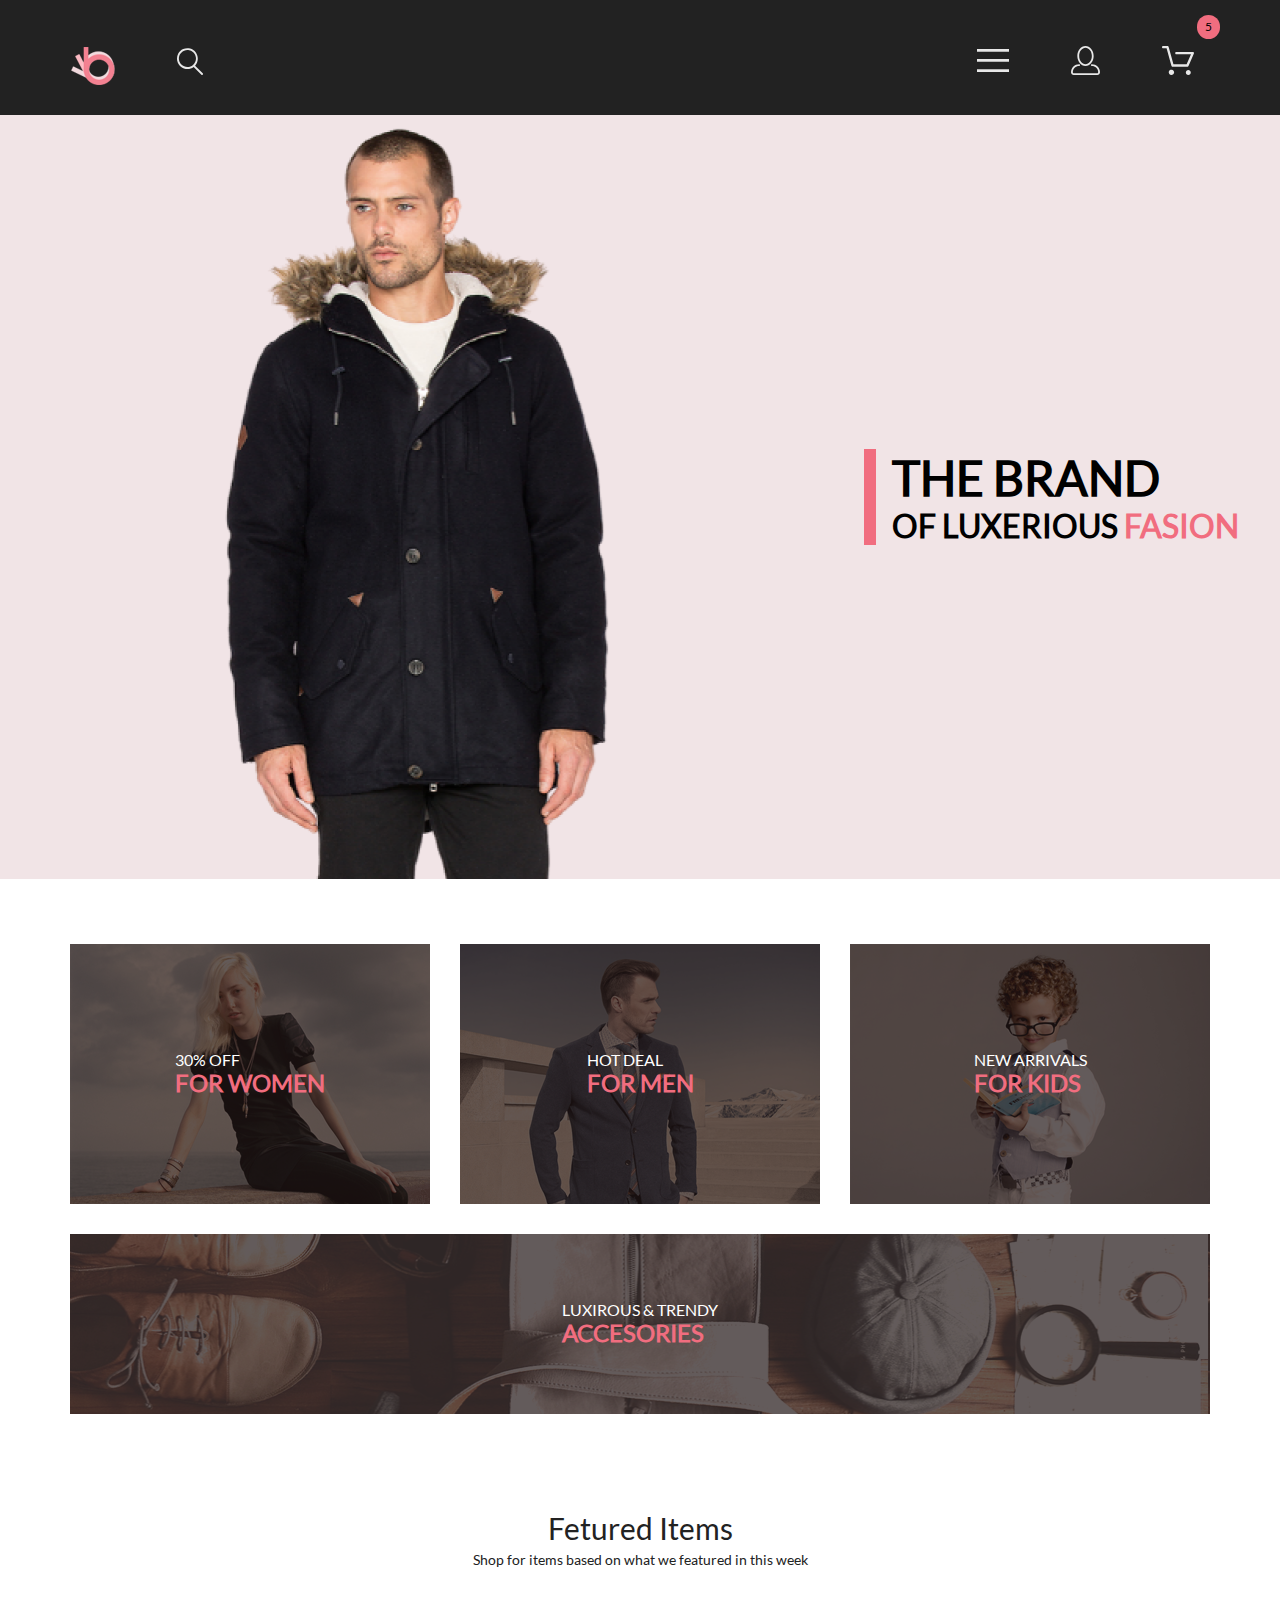
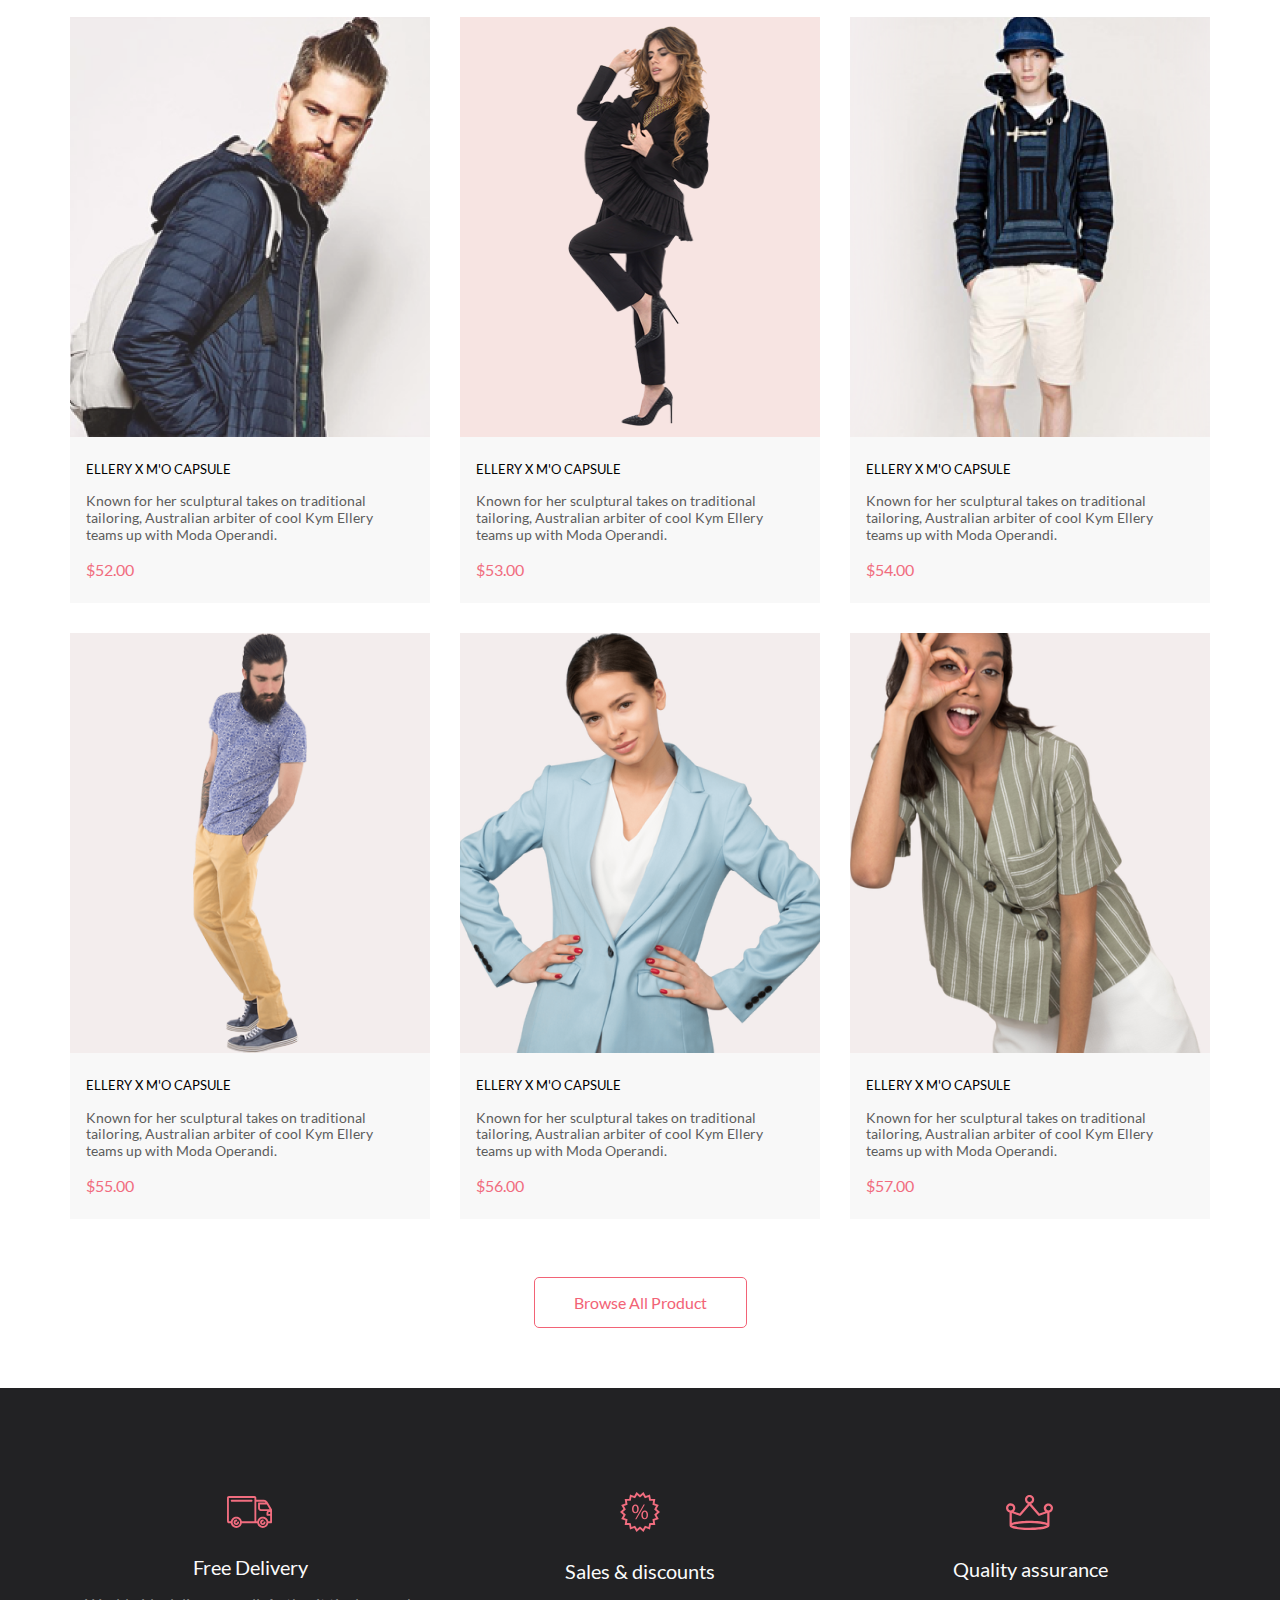
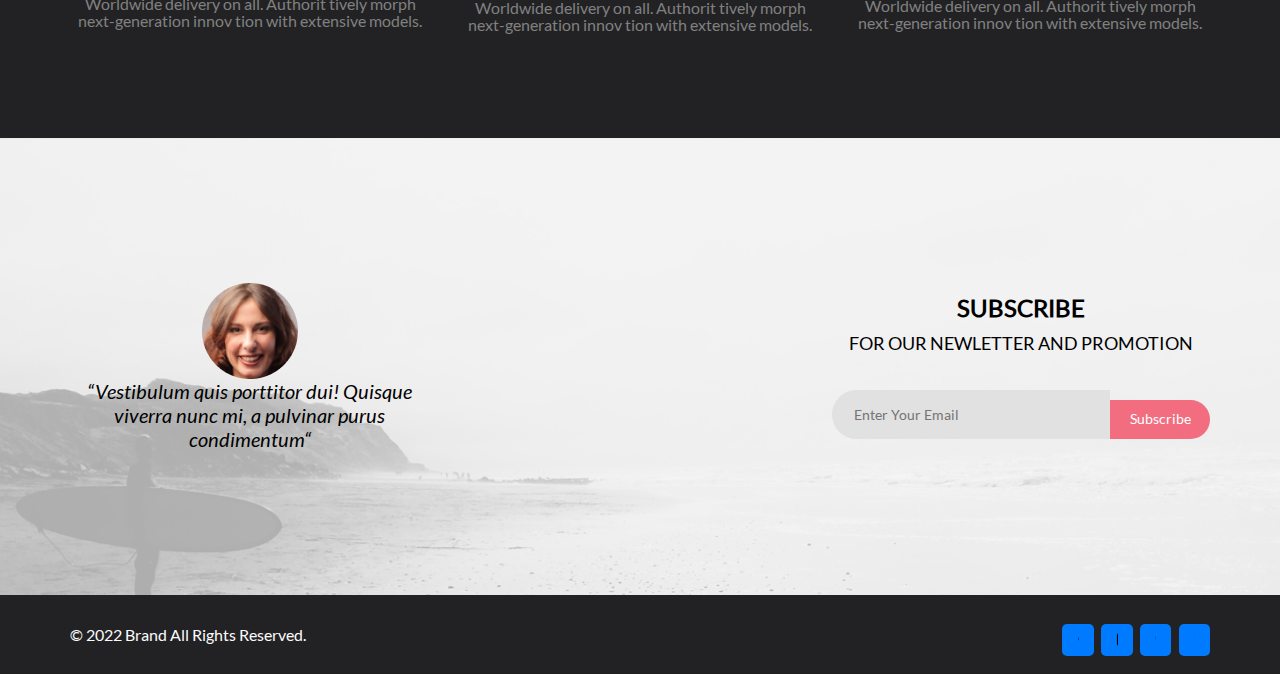
<file: Les11HW/index.html>
<!DOCTYPE html>
<html lang="en">
	<head>
		<meta charset="UTF-8" />
		<meta name="viewport" content="width=device-width, initial-scale=1.0" />
		<link rel="stylesheet" href="./style.css" />
		<title>HomeWork 10</title>
	</head>
	<body class="max">
		<h2 style="display: none">HomeWork10</h2>
		<header class="head">
			<section class="header_content container">
				<h2 style="display: none">Header Content section</h2>
				<div class="header_content_left">
					<a href="#"><img src="./img/Home.png" alt="" /></a>
					<button class="btn_left"><img src="./img/btn_scr.svg" alt="" /></button>
				</div>
				<div class="header_content_right">
					<button class="btn_right"><img src="./img/btn_menu.svg" alt="" /></button>
					<button class="btn_right hideCard"><img src="./img/btn_men.svg" alt="" /></button>
					<button class="btn_right hideCard"><img src="./img/bth_basket.svg" alt="" /></button>
					<div class="round_num"><span>5</span></div>
				</div>
			</section>
		</header>
		<main class="main">
			<section class="main_section">
				<div class="main_content_left hideCard"></div>
				<div class="main_content_right">
					<h1>THE BRAND</h1>
					<h2>OF LUXERIOUS <span class="color_text">FASION</span></h2>
				</div>
				<div class="menu-active hidden">
					<div class="menu-active__all">
						<h4 class="menu-heading">MENU</h4>
						<div class="menu-man">
							<h5 class="menu-text">Man</h5>
							<ul class="menu-list">
								<li><a href="#">Accessories</a></li>
								<li><a href="#">Bags</a></li>
								<li><a href="#">Denim</a></li>
								<li><a href="#">T-Shirts</a></li>
							</ul>
						</div>
						<div class="menu-woman">
							<h5 class="menu-text">Woman</h5>
							<ul class="menu-list">
								<li><a href="#">Accessories</a></li>
								<li><a href="#">Jacket & Coats</a></li>
								<li><a href="#">Polos</a></li>
								<li><a href="#">T-Shirts</a></li>
								<li><a href="#">Shirts</a></li>
							</ul>
						</div>
						<div class="menu-kids">
							<h5 class="menu-text">Kids</h5>
							<ul class="menu-list">
								<li><a href="#">Accessories</a></li>
								<li><a href="#">Jacket & Coats</a></li>
								<li><a href="#">Polos</a></li>
								<li><a href="#">T-Shirts</a></li>
								<li><a href="#">Shirts</a></li>
								<li><a href="#">Bags</a></li>
							</ul>
						</div>
					</div>
				</div>
			</section>
			<section class="category_tab">
				<div class="tab_values container">
					<div class="card">
						<div class="background_img_1">
							<div class="shadow">
								<div>
									<h1>30% OFF</h1>
									<h2>FOR WOMEN</h2>
								</div>
							</div>
						</div>
					</div>
					<div class="card">
						<div class="background_img_2">
							<div class="shadow">
								<div>
									<h1>HOT DEAL</h1>
									<h2>FOR MEN</h2>
								</div>
							</div>
						</div>
					</div>
					<div class="card">
						<div class="background_img_3">
							<div class="shadow">
								<div>
									<h1>NEW ARRIVALS</h1>
									<h2>FOR KIDS</h2>
								</div>
							</div>
						</div>
					</div>
					<div class="card big_card">
						<div class="background_img_4">
							<div class="shadow">
								<div>
									<h1>LUXIROUS &amp;&nbsp;TRENDY</h1>
									<h2>ACCESORIES</h2>
								</div>
							</div>
						</div>
					</div>
				</div>
			</section>
			<section class="fetured">
				<div class="fetured_tab container">
					<h1>Fetured Items</h1>
					<h2>Shop for items based on what we featured in this week</h2>
					<div class="fetured_tab_content">
						<!-- <div class="fetured_card">
							<div class="fetured_card1_img select_card">
								<div class="fetured_card_select">
									<button class="fetured_card_select_button">
										<img src="./img/bth_basket.svg" alt="" />Add to Cart
									</button>
								</div>
							</div>
							<h1>ELLERY X M'O CAPSULE</h1>
							<p>
								Known for her sculptural takes on traditional tailoring, Australian arbiter of cool Kym Ellery teams up
								with Moda Operandi.
							</p>
							<h2>$52.00</h2>
						</div>
						<div class="fetured_card">
							<div class="fetured_card2_img select_card">
								<div class="fetured_card_select">
									<button class="fetured_card_select_button">
										<img src="./img/bth_basket.svg" alt="" />Add to Cart
									</button>
								</div>
							</div>
							<h1>ELLERY X M'O CAPSULE</h1>
							<p>
								Known for her sculptural takes on traditional tailoring, Australian arbiter of cool Kym Ellery teams up
								with Moda Operandi.
							</p>
							<h2>$52.00</h2>
						</div>
						<div class="fetured_card">
							<div class="fetured_card3_img select_card">
								<div class="fetured_card_select">
									<button class="fetured_card_select_button">
										<img src="./img/bth_basket.svg" alt="" />Add to Cart
									</button>
								</div>
							</div>
							<h1>ELLERY X M'O CAPSULE</h1>
							<p>
								Known for her sculptural takes on traditional tailoring, Australian arbiter of cool Kym Ellery teams up
								with Moda Operandi.
							</p>
							<h2>$52.00</h2>
						</div>
						<div class="fetured_card">
							<div class="fetured_card4_img select_card">
								<div class="fetured_card_select">
									<button class="fetured_card_select_button">
										<img src="./img/bth_basket.svg" alt="" />Add to Cart
									</button>
								</div>
							</div>
							<h1>ELLERY X M'O CAPSULE</h1>
							<p>
								Known for her sculptural takes on traditional tailoring, Australian arbiter of cool Kym Ellery teams up
								with Moda Operandi.
							</p>
							<h2>$52.00</h2>
						</div>
						<div class="fetured_card">
							<div class="fetured_card5_img select_card">
								<div class="fetured_card_select">
									<button class="fetured_card_select_button">
										<img src="./img/bth_basket.svg" alt="" />Add to Cart
									</button>
								</div>
							</div>
							<h1>ELLERY X M'O CAPSULE</h1>
							<p>
								Known for her sculptural takes on traditional tailoring, Australian arbiter of cool Kym Ellery teams up
								with Moda Operandi.
							</p>
							<h2>$52.00</h2>
						</div>
						<div class="fetured_card">
							<div class="fetured_card6_img select_card">
								<div class="fetured_card_select">
									<button class="fetured_card_select_button">
										<img src="./img/bth_basket.svg" alt="" />Add to Cart
									</button>
								</div>
							</div>
							<h1>ELLERY X M'O CAPSULE</h1>
							<p>
								Known for her sculptural takes on traditional tailoring, Australian arbiter of cool Kym Ellery teams up
								with Moda Operandi.
							</p>
							<h2>$52.00</h2>
						</div> -->
					</div>
					<button class="fetured_tab_content_btn_all">Browse All Product</button>
				</div>
			</section>
			<section class="black_section">
				<div class="black_section_content container">
					<div class="black_section_content__card">
						<img src="./img/black_ico_1.svg" alt="" />
						<h1>Free Delivery</h1>
						<p>Worldwide delivery on all. Authorit tively morph next-generation innov tion with extensive models.</p>
					</div>
					<div class="black_section_content__card">
						<img src="./img/black_ico_2.svg" alt="" />
						<h1>Sales &amp;&nbsp;discounts</h1>
						<p>Worldwide delivery on all. Authorit tively morph next-generation innov tion with extensive models.</p>
					</div>
					<div class="black_section_content__card">
						<img src="./img/black_ico_3.svg" alt="" />
						<h1>Quality assurance</h1>
						<p>Worldwide delivery on all. Authorit tively morph next-generation innov tion with extensive models.</p>
					</div>
				</div>
			</section>
			<section class="subscribe_section">
				<div class="subscribe_section_shadow">
					<div class="subscribe_section_content container">
						<div class="subscribe_section_content__left">
							<div class="subscribe_section_content__left_photo">
								<div class="subscribe_section_content__left_photo_border"></div>
							</div>
							<p>“Vestibulum quis porttitor dui! Quisque viverra nunc mi, a pulvinar purus condimentum“</p>
						</div>
						<div class="subscribe_section_content_right">
							<h1>SUBSCRIBE</h1>
							<h2>FOR OUR NEWLETTER AND PROMOTION</h2>
							<form class="subscribe_section_content_right_email_form">
								<input type="email" placeholder="Enter Your Email" />
								<button>Subscribe</button>
							</form>
						</div>
					</div>
				</div>
			</section>
		</main>
		<footer class="footer_bg">
			<div class="footer_content container">
				<div class="footer_content__left">
					<p>© 2022 Brand All Rights Reserved.</p>
				</div>
				<div class="footer_content__right">
					<button class="footer_content__right_fb">
						<svg width="11" height="16" xmlns="http://www.w3.org/2000/svg">
							<path
								d="m9.088 8.28.419-2.664H6.89V3.887c0-.729.366-1.439 1.538-1.439h1.19V.18S8.537 0 7.505 0C5.35 0 3.942 1.276 3.942 3.586v2.03H1.547V8.28h2.395v6.44H6.89V8.28h2.198Z"
							/>
						</svg>
					</button>
					<button class="footer_content__right_inst">
						<svg width="16" height="17" xmlns="http://www.w3.org/2000/svg">
							<g clip-path="url(#a)">
								<path
									d="M8.137 4.682a3.812 3.812 0 0 0-3.821 3.815 3.812 3.812 0 0 0 3.82 3.815 3.812 3.812 0 0 0 3.822-3.815 3.812 3.812 0 0 0-3.821-3.815Zm0 6.295a2.487 2.487 0 0 1-2.485-2.48 2.485 2.485 0 0 1 4.97 0 2.487 2.487 0 0 1-2.485 2.48Zm4.869-6.451c0 .494-.4.89-.892.89a.89.89 0 1 1 .891-.89Zm2.53.903c-.056-1.192-.329-2.248-1.204-3.118-.87-.87-1.928-1.142-3.122-1.202-1.23-.07-4.919-.07-6.15 0-1.19.056-2.248.329-3.122 1.199-.875.87-1.144 1.925-1.204 3.117-.07 1.229-.07 4.911 0 6.14.056 1.192.329 2.248 1.204 3.117.874.87 1.929 1.143 3.123 1.202 1.23.07 4.918.07 6.149 0 1.194-.056 2.251-.328 3.122-1.202.872-.87 1.145-1.925 1.204-3.117.07-1.229.07-4.908 0-6.136Zm-1.59 7.454a2.513 2.513 0 0 1-1.416 1.414c-.981.389-3.31.3-4.393.3-1.084 0-3.416.085-4.393-.3a2.513 2.513 0 0 1-1.417-1.414c-.39-.98-.3-3.304-.3-4.386 0-1.083-.086-3.41.3-4.386.26-.651.761-1.153 1.417-1.415.98-.388 3.309-.299 4.393-.299 1.084 0 3.415-.086 4.393.3.652.258 1.154.76 1.417 1.414.389.979.3 3.303.3 4.386 0 1.082.089 3.41-.3 4.386Z"
								/>
							</g>
							<defs>
								<clipPath id="a"><path fill="#fff" transform="translate(.684)" d="M0 0h14.899v17H0z" /></clipPath>
							</defs>
						</svg>
					</button>
					<button class="footer_content__right_pin">
						<svg width="13" height="16" xmlns="http://www.w3.org/2000/svg">
							<g clip-path="url(#a)">
								<path
									d="M6.74.203C3.556.203.408 2.341.408 5.8c0 2.2 1.23 3.45 1.974 3.45.308 0 .484-.863.484-1.106 0-.29-.735-.91-.735-2.119 0-2.513 1.9-4.294 4.358-4.294 2.114 0 3.678 1.21 3.678 3.431 0 1.66-.661 4.772-2.803 4.772-.773 0-1.434-.562-1.434-1.368 0-1.182.82-2.325.82-3.544 0-2.069-2.915-1.694-2.915.806 0 .525.065 1.106.298 1.584-.428 1.857-1.304 4.622-1.304 6.535 0 .59.084 1.172.14 1.762.105.12.053.107.214.047 1.564-2.156 1.509-2.578 2.216-5.4.382.732 1.37 1.125 2.151 1.125 3.297 0 4.777-3.234 4.777-6.15 0-3.103-2.663-5.128-5.587-5.128Z"
								/>
							</g>
							<defs>
								<clipPath id="a"><path fill="#fff" transform="translate(.408)" d="M0 0h11.919v16H0z" /></clipPath>
							</defs>
						</svg>
					</button>
					<button class="footer_content__right_twit">
						<svg width="17" height="16" xmlns="http://www.w3.org/2000/svg">
							<g clip-path="url(#a)">
								<path
									d="M14.418 4.741c.01.142.01.284.01.426 0 4.335-3.277 9.33-9.267 9.33a9.16 9.16 0 0 1-5.002-1.472c.262.03.515.04.787.04a6.495 6.495 0 0 0 4.044-1.4A3.266 3.266 0 0 1 1.944 9.39c.202.03.404.05.615.05.293 0 .585-.04.857-.111A3.274 3.274 0 0 1 .805 6.112V6.07c.433.244.937.396 1.472.416a3.283 3.283 0 0 1-1.452-2.73c0-.61.161-1.168.444-1.656a9.238 9.238 0 0 0 6.715 3.432 3.727 3.727 0 0 1-.08-.751c0-1.807 1.452-3.28 3.257-3.28a3.24 3.24 0 0 1 2.38 1.036 6.386 6.386 0 0 0 2.067-.792 3.266 3.266 0 0 1-1.432 1.807 6.494 6.494 0 0 0 1.876-.507 7.029 7.029 0 0 1-1.634 1.695Z"
								/>
							</g>
							<defs>
								<clipPath id="a"><path fill="#fff" transform="translate(.16)" d="M0 0h15.892v16H0z" /></clipPath>
							</defs>
						</svg>
					</button>
				</div>
			</div>
		</footer>
		<script src="./menu.js"></script>
		<script src="./featuredItems.js"></script>
		<script src="./script.js"></script>
	</body>
</html>
</file>
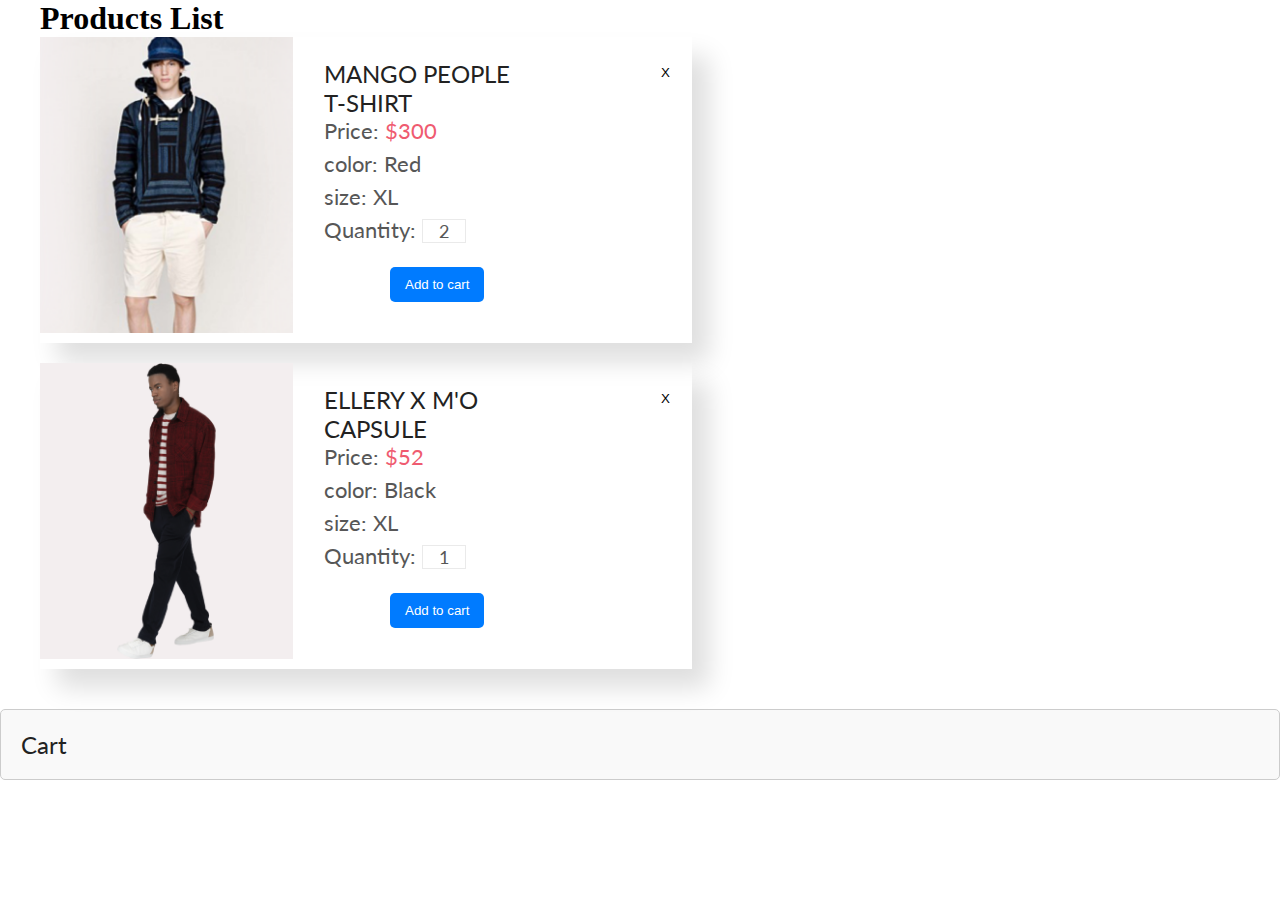
<file: Les13HW/index.html>
<!DOCTYPE html>
<html lang="en">
	<head>
		<meta charset="UTF-8" />
		<meta name="viewport" content="width=device-width, initial-scale=1.0" />
		<title>HW 13</title>
		<link rel="preconnect" href="https://fonts.googleapis.com" />
		<link rel="preconnect" href="https://fonts.gstatic.com" crossorigin />
		<link
			href="https://fonts.googleapis.com/css2?family=Lato:ital,wght@0,100;0,300;0,400;0,700;0,900;1,100;1,300;1,400;1,700;1,900&display=swap"
			rel="stylesheet"
		/>
		<link rel="stylesheet" href="./style.css" />
	</head>
	<body>
		<div class="wrapper">
			<h1>Products List</h1>
			<ul class="cards" id="product-list">
			</ul>

		</div>
		<div class="cart">
			<h2>Cart</h2>
			<ul id="cart-list">
				<!-- Сюда будут добавляться товары из корзины -->
			</ul>
		</div>
		<script src="data.js"></script>
		<script src="./script.js"></script>
	</body>
</html>
</file>
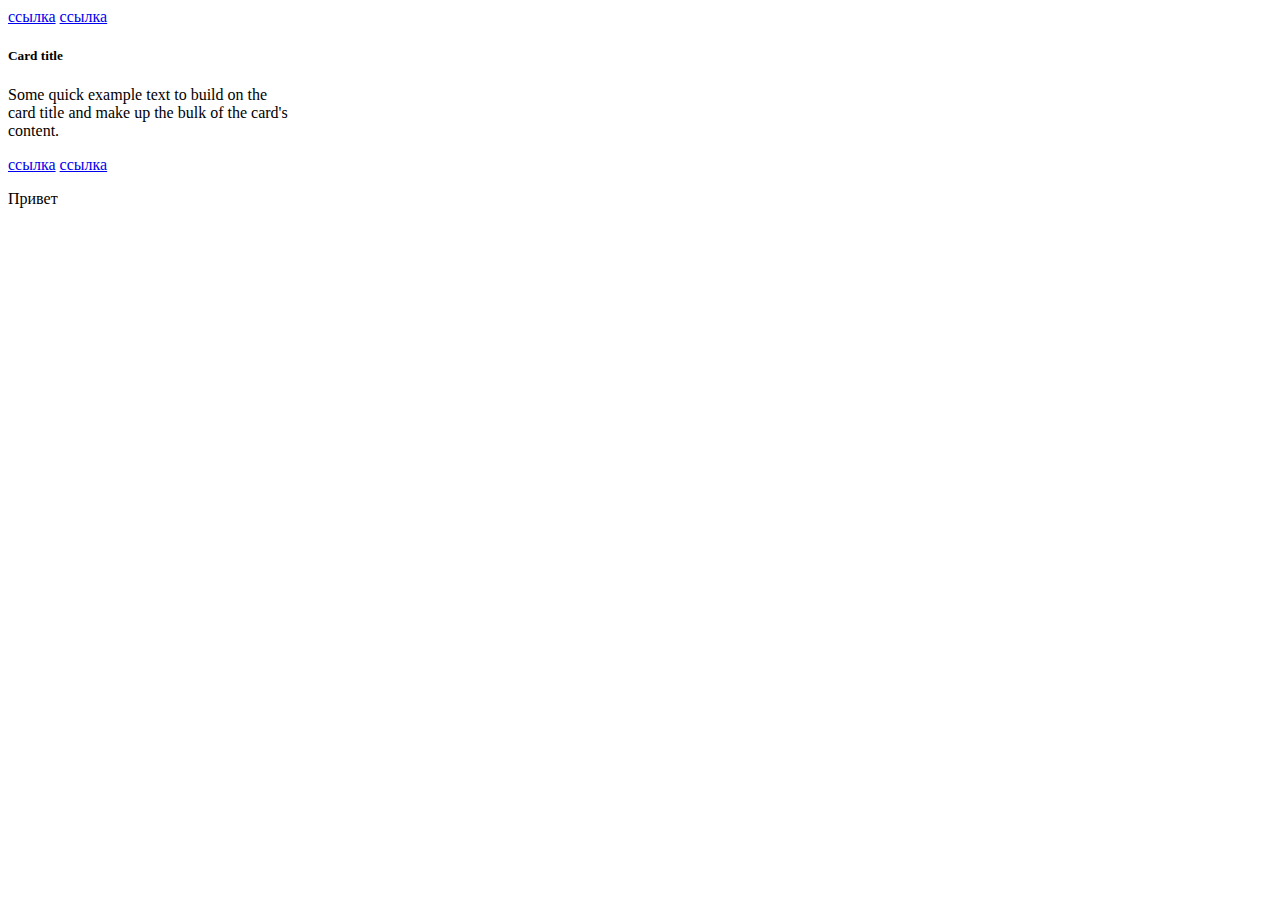
<file: Les02HW/hw.html>
<!DOCTYPE html>
<html lang="en">
	<head>
		<meta charset="UTF-8" />
		<title>Homework01</title>
	</head>
	<body>
		<a href="#" class="card-link">Card link</a>
		<a href="#" class="card-link">Another link</a>
		<div class="card" style="width: 18rem">
			<div class="card-body">
				<h5 class="card-title" data-number="100">Card title</h5>
				<h6 class="card-subtitle mb-2 text-muted">Card subtitle</h6>
				<p class="card-text" data-number="50">
					Some quick example text to build on the card title and make up the bulk of the card's content.
				</p>
				<a href="#" id="super_link" class="card-link">Card link</a>
				<a href="#" class="card-link" data-number="50">Another link</a>
			</div>
		</div>
		<script>
			const superLink_el = document.getElementById("super_link");
			console.log(superLink_el);
			const cardLincEl = document.querySelectorAll(".card-link");
			cardLincEl.forEach((element) => {
				element.textContent = "ссылка";
				console.log(element);
			});

			const cardLinkEl2 = document.querySelectorAll(".card-body .card-link");
			console.log(cardLinkEl2);

            const dataNumberEl=document.querySelectorAll('[data-number="50"]');
            // dataNumberEl.forEach(element => {
                console.log(dataNumberEl);
            // });

            const title=document.title;
            console.log(title);

            const el=document.querySelector('.card-title');
            console.log(el.parentNode);

            const newTeg=document.createElement('p');
            newTeg.textContent="Привет";
            const cardClass=document.querySelector('.card');
            cardClass.append(newTeg);

            const tegH6=document.querySelector('h6');
            tegH6.remove();
            
		</script>
	</body>
</html>
</file>
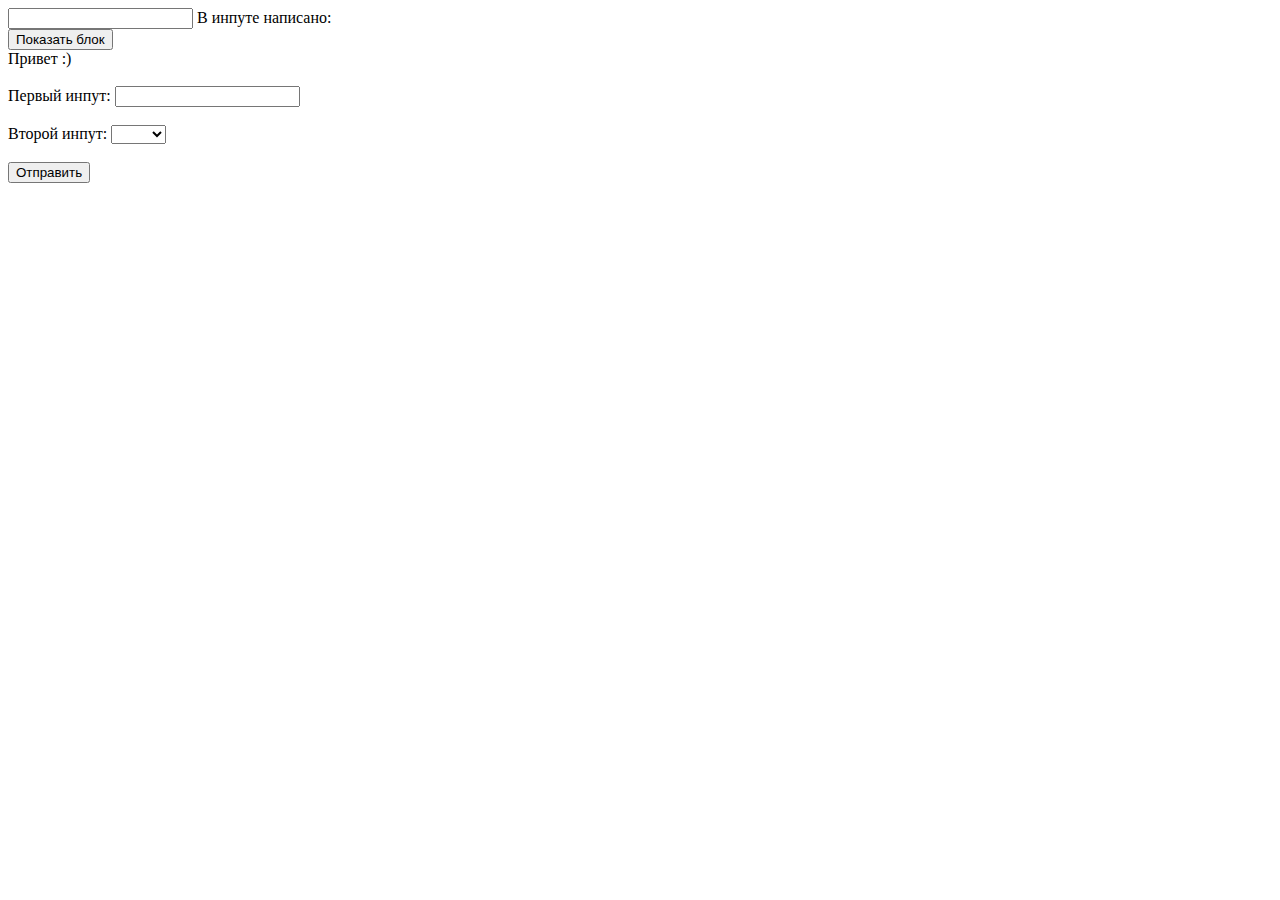
<file: Les08HW/hw.html>
<!DOCTYPE html>
<html lang="en">
	<head>
		<meta charset="UTF-8" />
		<title>Homework 5</title>
		<style>
			.error {
				border: 2px solid red;
				outline: none; /* Убираем стандартное выделение при фокусе */
			}
			/* Анимация для появления */
			.animate_animated {
				animation-duration: 1s; /* Продолжительность анимации */
				animation-fill-mode: both; /* Держать финальное состояние анимации */
			}
			.animate_fadeInLeftBig {
				@keyframes fadeInLeftBig {
					0% {
						opacity: 0;
						transform: translateX(-1000px);
					}
					100% {
						opacity: 1;
						transform: translateX(0);
					}
				}
				/* animation-name: fadeInLeftBig; */
			}
		</style>
	</head>
	<body>
		<input id="from" type="text" />
		В инпуте написано: <span></span>
		<br />
		<button class="messageBtn">Показать блок</button>
		<div class="message">Привет :)</div>
		<br />
		<form>
			<label>
				Первый инпут:
				<input class="form-control" type="text" />
			</label>
			<br />
			<br />
			<label>
				Второй инпут:
				<select class="form-control">
					<option value=""></option>
					<option value="1">Один</option>
					<option value="2">Два</option>
				</select>
			</label>
			<br />
			<br />
			<button type="submit">Отправить</button>
		</form>
		<script>
			const inputEl = document.querySelector("input");
			const spanEl = document.querySelector("span");
			const btnEl = document.querySelector(".messageBtn");
			const msgEl = document.querySelector(".message");
			const formControlEl = document.querySelectorAll(".form-control");
			const formEl=document.querySelector('form');
			// const submitEl = document.querySelector('button');
			// console.log(formEl);
			inputEl.addEventListener("keyup", function (e) {
				spanEl.textContent = inputEl.value;
			});
			btnEl.addEventListener("click", function (e) {
				msgEl.classList.add("animate_animated");
				msgEl.classList.add("animate_fadeInLeftBig");
				msgEl.style.visibility = "visible";
			});
			formEl.addEventListener("submit", function (e) {
				// body
				formControlEl.forEach((element) => {
					console.log(element.value);
					if(element.value){
						element.classList.remove("error");
					}else{
						element.classList.add("error");
						e.preventDefault();
					}
				});
			});
		</script>
	</body>
</html>
</file>
<file: Les11HW/style.css>
* {
	margin: 0;
	padding: 0;
	text-decoration: none;
}

body {
	scroll-behavior: smooth;
}

img {
	display: block;
	max-width: 100%;
	/* min-width: 100%;*/
}
button {
	border: none;
	cursor: pointer;
}

h1,
h2,
p,
a,
button {
	color: black;
}

@font-face {
	src: url(./font/Lato-Regular.woff2);
	font-family: "Lato";
	font-weight: normal;
	font-style: normal;
	font-display: swap;
}
@font-face {
	font-family: "Lato";
	src: url(./font/Lato-Italic.woff2);
	font-weight: normal;
	font-style: italic;
	font-display: swap;
}

.container {
	max-width: 1140px;
	margin: 0 auto;
}

.max {
	max-width: 1600px;
}
.head {
	background: #222222;
}
.header_content {
	display: flex;
	justify-content: space-between;
	align-content: center;
	background: #222222;
}

.header_content_left {
	display: flex;
	justify-content: flex-end;
	align-items: flex-end;
	gap: 47px;
	padding-top: 18px;
	padding-left: 1px;
	padding-bottom: 20px;
}
.header_content_right {
	display: flex;
	justify-content: flex-start;

	gap: 32px;
	padding-top: 26px;
	padding-right: 1px;
	padding-bottom: 20px;

	position: relative;
}

.btn_left {
	background-color: transparent;
	border: 0px;
}

.btn_right {
	background-color: transparent;
	border: 0px;
}

.round_num {
	display: flex;
	justify-content: center;
	align-items: center;
	font-family: "Lato";
	font-size: 12px;
	font-weight: 400;
	line-height: 14.4px;
	text-align: left;

	background: #f16d7f;
	padding: 5px 8px;
	border-radius: 20px;

	position: absolute;
	top: 15px;
	right: -10px;
}

.main {
	background: #f1e4e6;
}

.main_section {
	display: flex;
	justify-content: flex-start;
	align-items: center;
	gap: 63.42px;
	position: relative;
}

.main_content_left {
	width: 800.58px;
	height: 764px;
	background-position: center;
	background-size: cover;
	background-image: url(./img/big_pict.png);
}

.main_content_right {
	display: flex;
	flex-direction: column;
	align-items: flex-start;
	border-left: 12px solid #f16d7f;
	padding-left: 16px;
	position: relative;
}
.main_content_right h1 {
	font-family: "Lato";
	font-weight: 900;
	font-size: 48px;
	line-height: 57.6px;
}
.main_content_right h2 {
	font-family: "Lato";
	font-weight: 700;
	font-size: 32px;
	line-height: 38.4px;
}

.hidden {
	display: none;
}
.color_text {
	color: #f16d7f;
}

.category_tab {
	background-color: white;
}

.tab_values {
	padding-top: 65px;
	display: grid;
	grid-template-columns: repeat(3, 1fr);
	grid-template-rows: repeat(1, 1fr);
	gap: 30px;
	padding-bottom: 96px;
}
.background_img_1 {
	width: 360px;
	height: 260px;
	background-image: url(./img/top_block_1.png);
}
.background_img_2 {
	width: 360px;
	height: 260px;
	background-image: url(./img/top_block_2.png);
}
.background_img_3 {
	width: 360px;
	height: 260px;
	background-image: url(./img/top_block_3.png);
}

.background_img_4 {
	width: 1140px;
	height: 180px;
	background-image: url(./img/top_block_4.png);
}
.big_card {
	grid-column: span 3;
	grid-row: span 1;
}

.shadow {
	display: flex;
	justify-content: center;
	align-items: center;
	width: 100%;
	height: 100%;
	background: rgba(33, 22, 22, 0.7);
}
.shadow h1 {
	font-family: "Lato";
	font-weight: 400;
	font-size: 16px;
	line-height: 19.2px;
	color: rgba(255, 255, 255, 1);
}
.shadow h2 {
	font-family: "Lato";
	font-weight: 700;
	font-size: 24px;
	line-height: 28.8px;
	color: rgba(241, 109, 127, 1);
}

.fetured {
	background-color: white;
}
.fetured_tab {
	display: flex;
	flex-direction: column;
	justify-content: center;
	align-items: center;
	padding-bottom: 60px;
}

.fetured_tab h1 {
	font-family: "Lato";
	font-weight: 400;
	font-size: 30px;
	line-height: 36px;
	color: rgba(34, 34, 34, 1);
	margin-bottom: 6px;
}
.fetured_tab h2 {
	font-family: "Lato";
	font-weight: 400;
	font-size: 14px;
	line-height: 16.8px;
	color: rgba(34, 34, 34, 1);
	margin-bottom: 48px;
}

.fetured_tab_content {
	display: grid;
	grid-template-columns: repeat(3, 1fr);
	grid-template-rows: repeat(1, 1fr);
	gap: 30px;
	padding-bottom: 48px;
}

.fetured_card {
	background: rgba(248, 248, 248, 1);
}
.fetured_card1_img {
	width: 360px;
	height: 420px;
	/* background-image: url(./img/main_block_1.png); */
}
.fetured_card2_img {
	width: 360px;
	height: 420px;
	/* background-image: url(./img/main_block_2.png); */
}
.fetured_card3_img {
	width: 360px;
	height: 420px;
	/* background-image: url(./img/main_block_3.png); */
}
.fetured_card4_img {
	width: 360px;
	height: 420px;
	/* background-image: url(./img/main_block_4.png); */
}
.fetured_card5_img {
	width: 360px;
	height: 420px;
	/* background-image: url(./img/main_block_5.png); */
}
.fetured_card6_img {
	width: 360px;
	height: 420px;
	/* background-image: url(./img/main_block_6.png); */
}
.fetured_card_select {
	display: flex;
	justify-content: center;
	align-items: center;
	width: 100%;
	height: 100%;
	background: rgba(33, 22, 22, 0.7);
}
.fetured_card_select {
	display: none;
}
.fetured_card_select_button {
	display: flex;
	align-items: center;
	gap: 11px;
	padding: 12px 16px;
	background: transparent;
	border: 1px solid#FFFFFF;
	font-family: "Lato";
	font-size: 14px;
	font-weight: 400;
	line-height: 16.8px;
	text-align: left;
	color: #ffffff;
}
.fetured_card h1 {
	font-family: "Lato";
	font-weight: 400;
	font-size: 13px;
	line-height: 15.6px;
	color: black;
	margin-top: 25px;
	margin-left: 16px;
	margin-bottom: 16px;
}
.fetured_card p {
	font-family: "Lato";
	font-weight: 300;
	font-size: 14px;
	line-height: 16.8px;
	color: #5d5d5d;
	margin-left: 16px;
	margin-right: 29.26px;
	margin-bottom: 16px;
}
.fetured_card h2 {
	font-family: "Lato";
	font-weight: 400;
	font-size: 16px;
	line-height: 19.2px;
	color: rgba(241, 109, 127, 1);
	margin-left: 16px;
	margin-bottom: 24px;
}

.fetured_tab_content_btn_all {
	font-family: "Lato";
	font-size: 16px;
	font-weight: 400;
	line-height: 19.2px;
	padding: 15px 39px;
	color: #f26376;
	border: 1px solid #f26376;
	background-color: white;
}
/*hw09*/
.black_section {
	background: #222224;
}
.black_section_content {
	display: flex;
	justify-content: center;
	gap: 30px;
	padding-top: 104px;
	padding-bottom: 104px;
}
.black_section_content__card {
	display: flex;
	flex-direction: column;
	align-items: center;
	justify-content: center;
}
.black_section_content__card img {
	margin-bottom: 28.07px;
}
.black_section_content__card h1 {
	font-family: "Lato";
	font-size: 19.96px;
	font-weight: 400;
	line-height: 23.95px;
	text-align: left;
	color: #fbfbfb;
	margin-bottom: 16px;
}
.black_section_content__card p {
	max-width: 360px;
	font-family: "Lato";
	font-size: 16px;
	font-weight: 300;
	line-height: 16.77px;
	color: gray;
	text-align: center;
}

.subscribe_section {
	background-position: center;
	background-size: cover;
	background-image: url(./img/photo_background.png);
}
.subscribe_section_shadow {
	width: 100%;
	height: 100%;
	background: rgba(244, 244, 244, 0.7);
}
.subscribe_section_content {
	display: flex;
	justify-content: space-between;
	align-items: center;
	gap: 223.26px;
}
.subscribe_section_content__left {
	max-width: 359.45px;
	display: flex;
	flex-direction: column;
	align-items: center;
	justify-content: center;
}
.subscribe_section_content__left_photo {
	width: 96px;
	height: 96px;
	background-position: center;
	background-size: cover;
	background-image: url(./img/user_photo.png);
}
.subscribe_section_content__left_photo_border {
	width: 100%;
	height: 100%;
	border: 0px solid black;
	border-radius: 100px;
}
.subscribe_section_content__left p {
	font-family: "Lato";
	font-size: 20px;
	font-style: italic;
	font-weight: 400;
	line-height: 24px;
	text-align: center;
}
.subscribe_section_content_right {
	display: flex;
	flex-direction: column;
	align-items: center;
	justify-content: center;
	margin-top: 150px;
	margin-bottom: 156px;
}
.subscribe_section_content_right h1 {
	font-family: "Lato";
	font-size: 24px;
	font-weight: 700;
	line-height: 40.13px;
	text-align: center;
}
.subscribe_section_content_right h2 {
	font-family: "Lato";
	font-size: 18px;
	font-weight: 400;
	line-height: 30.1px;
	text-align: center;
	margin-bottom: 32px;
}

.subscribe_section_content_right_email_form {
	display: flex;
}
.subscribe_section_content_right_email_form input {
	padding-left: 22px;
	width: 256px;
	height: 49px;
	background: #e1e1e1;

	font-family: "Lato";
	font-size: 14px;
	font-weight: 400;
	line-height: 16.8px;
	text-align: left;
	border: 0px;
	border-radius: 50px 0px 0px 50px;
}
.subscribe_section_content_right_email_form button {
	width: 100px;
	background: #f16d7f;
	border: 0px;
	border-radius: 0px 50px 50px 0px;
	font-family: "Lato";
	font-size: 14px;
	font-weight: 400;
	line-height: 16.8px;
	color: #ffffff;
}

.footer_bg {
	background: #222224;
}
.footer_content {
	display: flex;
	justify-content: space-between;
	align-items: center;
}
.footer_content__left {
	padding-top: 30px;
	padding-bottom: 30px;
}
.footer_content__left p {
	font-family: "Lato";
	font-size: 16px;
	font-weight: 400;
	line-height: 19.2px;
	text-align: left;
	color: #fbfbfb;
}
.footer_content__right {
	display: flex;
	justify-content: space-between;
	gap: 7.29px;
}
.footer_content__right button {
	width: 31.45px;
	height: 32px;
	display: flex;
	align-items: center;
	justify-content: center;
}

/*======== anim ======*/
.select_card:hover .fetured_card_select {
	display: flex;
}

.fetured_tab_content_btn_all:hover {
	color: #ffffff;
	background: #f16d7f;
}
.footer_content__right button:hover {
	background: #f16d7f;
}
.footer_content__right button:hover svg {
	fill: #ffffff;
}
/* =============   menu =======*/
.menu-active {
	position: absolute;
	top: 0px;
	right: 0px;
	border: 1px solid #ffffff;
	padding-top: 32px;
	padding-bottom: 21px;
	background: #ffffff;
	box-shadow: 6px 4px 35px 0px #00000036;
}
.menu-heading {
	margin-left: 32px;
	margin-right: 144px;
	margin-bottom: 4px;
	font-family: Lato;
	font-size: 14px;
	font-weight: 700;
	line-height: 16.8px;
	text-align: left;
}
.menu-text {
	margin-top: 20px;
	margin-left: 32px;
	margin-bottom: 12px;
	font-family: Lato;
	font-size: 14px;
	font-weight: 400;
	line-height: 16.8px;
	text-align: left;
	color: #f16d7f;
}
.menu-list {
	margin-left: 53.5px;
	list-style: none;
	font-family: Lato;
	font-size: 14px;
	font-weight: 400;
	line-height: 16.8px;
	text-align: left;
	color: #6f6e6e;
}
.menu-list li {
	margin-bottom: 11px;
}

/* ============================================================= */
ul {
	list-style-type: none;
	padding: 0;
}
li {
	margin: 20px 0;
	padding: 10px;
	border: 1px solid #ccc;
	border-radius: 5px;
	display: flex;
	align-items: center;
	flex-direction: column;
}
img {
	margin-bottom: 10px;
}
h2 {
	margin: 0;
	font-size: 1.5rem;
}
button {
	margin-top: 10px;
	padding: 10px 15px;
	border: none;
	border-radius: 5px;
	background-color: #007bff;
	color: white;
	cursor: pointer;
}
button:hover {
	background-color: #0056b3;
}
.cart {
	margin-top: 40px;
	padding: 20px;
	border: 1px solid #ccc;
	border-radius: 5px;
	background-color: #f9f9f9;
}
.cart h2 {
	margin-top: 0;
}

/* ============================================================= */

@media (min-width: 768px) and (max-width: 1140px) {
	.container {
		max-width: 736px;
		margin: 0 auto;
	}
	.main_section {
		background: #f1e4e6;
		display: flex;
		justify-content: center;
		align-items: center;
		gap: 39px;
	}

	.main_content_left {
		width: 386px;
		height: 368px;
		background-position: center;
		background-size: cover;
		margin-left: 0;
		background-image: url(./img/big_pict.png);
	}

	.main_content_right {
		display: flex;
		flex-direction: column;
		align-items: flex-start;
		border-left: 12px solid #f16d7f;
		padding-left: 39px;
	}
	.main_content_right h1 {
		font-family: "Lato";
		font-weight: 900;
		font-size: 44px;
		line-height: 52.8px;
	}
	.main_content_right h2 {
		font-family: "Lato";
		font-weight: 700;
		font-size: 24px;
		line-height: 28.8px;
	}

	.tab_values {
		display: grid;
		grid-template-columns: repeat(3, 1fr);
		grid-template-rows: repeat(1, 1fr);
		gap: 19.9px;
		padding-bottom: 109.92px;
	}

	.background_img_1 {
		width: 232.33px;
		height: 167.62px;
		background-image: url(./img/top_block_1.png);
	}
	.background_img_2 {
		width: 232.04px;
		height: 167.62px;
		background-image: url(./img/top_block_2.png);
	}
	.background_img_3 {
		width: 232.89px;
		height: 167.62px;
		background-image: url(./img/top_block_3.png);
	}
	.background_img_4 {
		width: 734.58px;
		height: 116.09px;
		background-image: url(./img/top_block_4.png);
	}

	.fetured_tab {
		padding-bottom: 64.52px;
	}
	.fetured_tab h1 {
		margin-bottom: 3.3px;
	}
	.fetured_tab h2 {
		margin-bottom: 72.74px;
	}

	.fetured_tab_content {
		display: grid;
		grid-template-columns: repeat(2, 1fr);
		grid-template-rows: repeat(3, 1fr);
		gap: 16px;
		padding-bottom: 32.48px;
	}

	/* ================== nhw09 */
	.black_section_content {
		flex-direction: column;
		justify-content: center;
		align-items: center;
		gap: 48px;
		padding-top: 48px;
		padding-bottom: 64px;
	}
	/*=========================================*/
	.subscribe_section {
		background-position: center;
		background-size: cover;
		background-image: url(./img/photo_background_2.png);
	}

	.subscribe_section_content {
		display: flex;
		flex-direction: column;
		justify-content: center;
		align-items: center;
		gap: 48px;
	}
	.subscribe_section_content__left {
		margin-top: 64px;
	}

	.subscribe_section_content__left p {
		margin-top: 30px;
	}
	.subscribe_section_content_right {
		margin-top: 0px;
		margin-bottom: 140px;
	}
	.subscribe_section_content_right h1 {
	}
	.subscribe_section_content_right h2 {
		margin-bottom: 27px;
	}

	.subscribe_section_content_right_email_form {
		display: flex;
	}
	.subscribe_section_content_right_email_form input {
		padding-left: 22px;
		width: 256px;
		height: 49px;
		background: #e1e1e1;
		font-family: "Lato";
		font-size: 14px;
		font-weight: 400;
		line-height: 16.8px;
		text-align: left;
		border: 0px;
		border-radius: 50px 0px 0px 50px;
	}
	.subscribe_section_content_right_email_form button {
		width: 100px;
		background: #f16d7f;
		border: 0px;
		border-radius: 0px 50px 50px 0px;
		font-family: "Lato";
		font-size: 14px;
		font-weight: 400;
		line-height: 16.8px;
		color: #ffffff;
	}
	/*=========================================*/
	.footer_content {
		display: flex;
		justify-content: space-between;
		align-items: center;
	}

	.footer_content__right {
		display: flex;
		justify-content: space-between;
		gap: 7.29px;
	}
}

@media (max-width: 767px) {
	.hideCard {
		display: none;
	}

	.header_content_left {
		gap: 41px;
		padding-top: 18px;
		padding-left: 16px;
		padding-bottom: 28px;
	}

	.header_content_right {
		padding-right: 16px;
	}
	.round_num {
		display: none;
	}

	.container {
		max-width: 343px;
		margin: 0 auto;
	}

	.main_content_right {
		display: flex;
		flex-direction: column;
		align-items: flex-start;
		border-left: 12px solid #f16d7f;
		margin: 149px 56px;
	}
	.main_content_right h1 {
		font-family: "Lato";
		font-weight: 900;
		font-size: 38px;
		line-height: 45.6px;
	}
	.main_content_right h2 {
		font-family: "Lato";
		font-weight: 700;
		font-size: 20px;
		line-height: 24px;
	}

	.tab_values {
		display: flex;
		flex-direction: column;
		gap: 32px;
		padding-bottom: 64px;
	}

	.background_img_1 {
		width: 343px;
		height: 274px;
		background-image: url(./img/top_block_1.png);
	}
	.background_img_2 {
		width: 344px;
		height: 249px;
		background-image: url(./img/top_block_2.png);
	}
	.background_img_3 {
		width: 343px;
		height: 248px;
		background-image: url(./img/top_block_3.png);
	}
	.background_img_4 {
		width: 343.26px;
		height: 111px;
		background-image: url(./img/top_block_4.png);
		background-position: center;
		background-size: cover;
	}

	.fetured_tab {
		padding-bottom: 96px;
	}
	.fetured_tab h1 {
		margin-bottom: 3.3px;
	}
	.fetured_tab h2 {
		color: #9f9f9f;
		margin-bottom: 64.7px;
	}

	.fetured_tab_content {
		display: flex;
		flex-direction: column;
		gap: 15.62px;
	}

	.fetured_card h1 {
		margin-top: 25.28px;
		margin-left: 17.95px;
		margin-bottom: 12.62px;
	}
	.fetured_card p {
		margin-left: 17.95px;
		margin-right: 28.72px;
		margin-bottom: 17.95px;
	}
	.fetured_card h2 {
		color: rgba(241, 109, 127, 1);
		margin-left: 17.95px;
		margin-bottom: 19.94px;
	}

	.fetured_tab button {
		font-family: "Lato";
		font-size: 16px;
		font-weight: 400;
		line-height: 19.2px;
		padding: 15px 39px;
		color: #f26376;
		border: 1px solid #f26376;
		background-color: white;
	}

	/* ================== nhw09 */

	.black_section_content {
		flex-direction: column;
		justify-content: center;
		align-items: center;
		gap: 48px;
		padding-top: 48px;
		padding-bottom: 81px;
	}

	.black_section_content__card p {
		font-size: 15px;
	}

	.subscribe_section {
		background-position: center;
		background-size: cover;
		background-image: url(./img/photo_background_2.png);
	}
	.subscribe_section_content {
		display: flex;
		flex-direction: column;
		justify-content: center;
		align-items: center;
		gap: 59px;
	}
	.subscribe_section_content__left {
		margin-top: 64px;
	}

	.subscribe_section_content__left p {
		font-family: "Lato";
		font-size: 18px;
		font-weight: 400;
		line-height: 21.6px;
		margin-top: 29.27px;
	}
	.subscribe_section_content_right {
		margin-top: 0px;
		margin-bottom: 109.92px;
	}
	.subscribe_section_content_right h1 {
		font-family: "Lato";
		font-size: 24px;
		font-weight: 700;
		line-height: 36.77px;
	}
	.subscribe_section_content_right h2 {
		font-family: "Lato";
		font-size: 14px;
		font-weight: 400;
		line-height: 21.45px;
		margin-bottom: 22.15px;
	}

	.footer_content {
		display: flex;
		flex-direction: column-reverse;
		justify-content: space-between;
		align-items: center;
		gap: 40px;
	}

	.footer_content__left {
		margin: 0px;
		padding: 0px;
		margin-bottom: 9px;
	}
	.footer_content__right {
		display: flex;
		justify-content: space-between;
		gap: 7.29px;
		margin-top: 43px;
	}
}
</file>
<file: Les13HW/style.css>
* {
	margin: 0;
	padding: 0;
	box-sizing: border-box;
}

.wrapper {
	max-width: 1200px;
	margin: 0 auto;
}
.cards {
	display: flex;
	justify-content: space-between;
	flex-wrap: wrap;
	gap: 20px;
}
.card {
	width: 652px;
	height: 306px;
	box-shadow: 17px 19px 24px 0 rgba(0, 0, 0, 0.13);
	display: flex;
	position: relative;
}
.content {
	padding: 22px 97px 62px 31px;
}
h2 {
	font-family: "Lato";
	font-weight: 400;
	font-size: 24px;
	color: #222;
	margin-bottom: 42px;
	max-width: 200px;
}
p {
	font-family: "Lato";
	font-weight: 400;
	font-size: 22px;
	color: #575757;
}
input {
	font-family: "Lato";
	font-style: normal;
	font-weight: 400;
	font-size: 18px;
	color: #575757;
	width: 44px;
	height: 24px;
	text-align: center;
	padding-left: 8px;
	padding-right: 8px;
	border: 1px solid #eaeaea;
	box-sizing: border-box;
}
.info {
	display: flex;
	flex-direction: column;
	gap: 6px;
}

.buttonDel {
	position: absolute;
	top: 28px;
	right: 22px;
	cursor: pointer;
	background: none;
	border: none;
}

.price {
	color: #ef5b70;
}
.cart {
	margin-top: 40px;
	padding: 20px;
	border: 1px solid #ccc;
	border-radius: 5px;
	background-color: #f9f9f9;
}
.cart h2 {
	margin-top: 0;
}
.btnAdd {
	position: absolute;
	top: 220px;
	left: 350px;
	margin-top: 10px;
	padding: 10px 15px;
	border: none;
	border-radius: 5px;
	background-color: #007bff;
	color: white;
	cursor: pointer;
}
/* button:hover {
	background-color: #0056b3;
} */
ul {
	list-style-type: none;
	padding: 0;
}
li {
	margin: 20px 0;
	padding: 10px;
	border: 1px solid #ccc;
	border-radius: 5px;
	display: flex;
	align-items: center;
	flex-direction: column;
}
img {
	margin-bottom: 10px;
}
h2 {
	margin: 0;
	font-size: 1.5rem;
}
</file>
